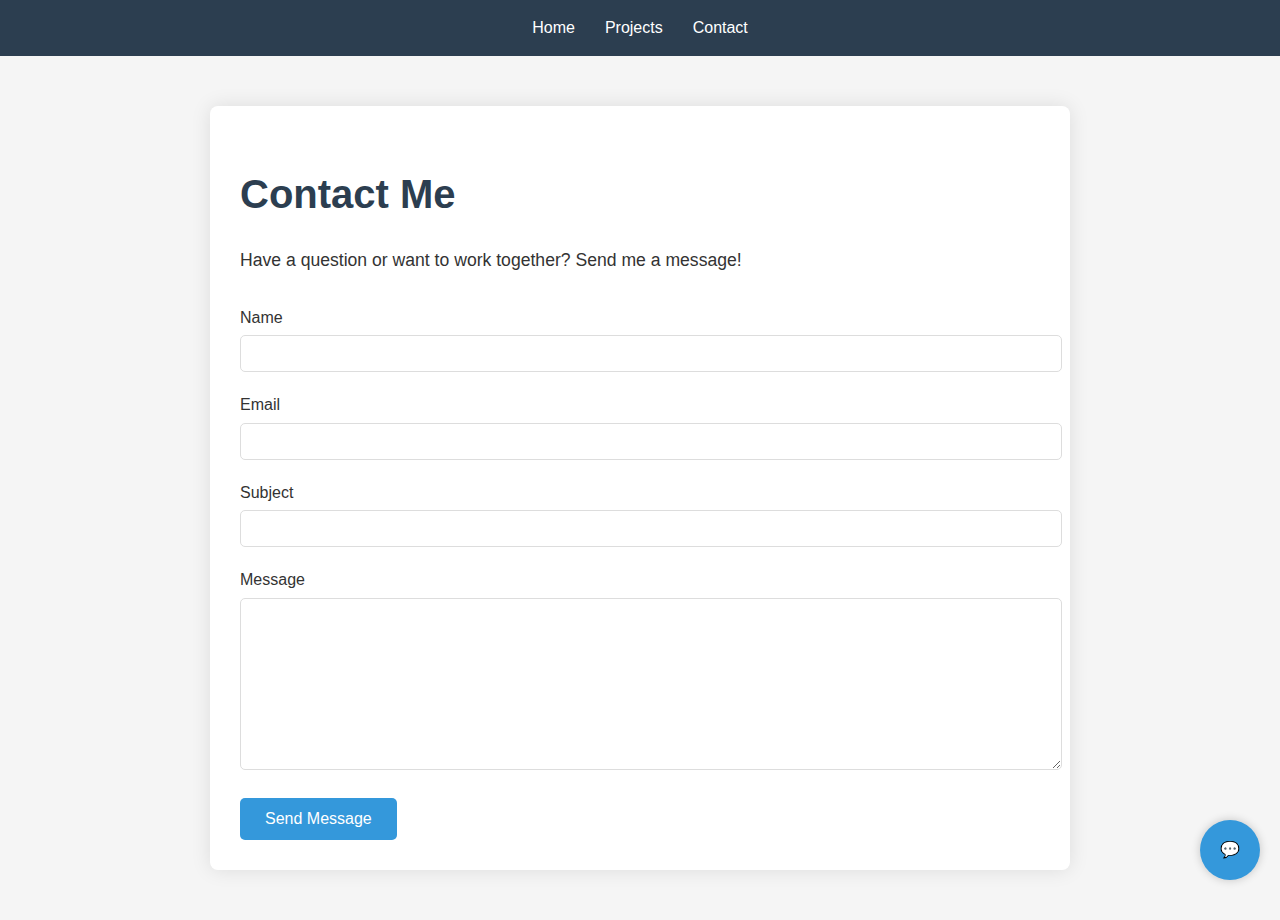
<file: contact.html>
<!DOCTYPE html>
<html lang="en">
<head>
    <meta charset="UTF-8">
    <meta name="viewport" content="width=device-width, initial-scale=1.0">
    <title>Weldon Langat - Contact</title>
    <style>
        body { font-family: 'Arial', sans-serif; line-height: 1.6; margin: 0; padding: 0; background-color: #f5f5f5; color: #333; }
        .container { max-width: 800px; margin: 50px auto; padding: 30px; background-color: white; box-shadow: 0 0 20px rgba(0,0,0,0.1); border-radius: 8px; }
        h1 { color: #2c3e50; margin-bottom: 5px; font-size: 2.5em; }
        h2 { color: #3498db; margin-top: 0; font-size: 1.5em; font-weight: 400; }
        p { margin: 20px 0; font-size: 1.1em; }
        .buttons { margin: 30px 0; }
        .btn { display: inline-block; padding: 10px 20px; margin-right: 10px; background-color: #3498db; color: white; text-decoration: none; border-radius: 5px; transition: background-color 0.3s; }
        .btn:hover { background-color: #2980b9; }
        nav { background-color: #2c3e50; padding: 15px 0; }
        nav ul { list-style: none; margin: 0; padding: 0; display: flex; justify-content: center; }
        nav li { margin: 0 15px; }
        nav a { color: white; text-decoration: none; font-weight: 500; }
        nav a:hover { color: #3498db; }
        .contact-form { margin-top: 30px; }
        .form-group { margin-bottom: 20px; }
        label { display: block; margin-bottom: 5px; font-weight: 500; }
        input, textarea { width: 100%; padding: 10px; border: 1px solid #ddd; border-radius: 5px; font-family: inherit; }
        textarea { height: 150px; }
        .submit-btn { background-color: #3498db; color: white; border: none; padding: 12px 25px; border-radius: 5px; cursor: pointer; font-size: 1em; }
        .submit-btn:hover { background-color: #2980b9; }
        .chatbot-container { position: fixed; bottom: 20px; right: 20px; width: 350px; background-color: white; border-radius: 10px; box-shadow: 0 0 20px rgba(0,0,0,0.2); display: none; flex-direction: column; z-index: 1000; }
        .chatbot-header { background-color: #3498db; color: white; padding: 15px; border-top-left-radius: 10px; border-top-right-radius: 10px; display: flex; justify-content: space-between; align-items: center; }
        .chatbot-messages { height: 300px; overflow-y: auto; padding: 15px; }
        .chatbot-input { display: flex; padding: 10px; border-top: 1px solid #eee; }
        .chatbot-input input { flex: 1; padding: 10px; border: 1px solid #ddd; border-radius: 5px; margin-right: 10px; }
        .chatbot-input button { padding: 10px 15px; background-color: #3498db; color: white; border: none; border-radius: 5px; cursor: pointer; }
        .chatbot-toggler { position: fixed; bottom: 20px; right: 20px; width: 60px; height: 60px; background-color: #3498db; color: white; border-radius: 50%; display: flex; justify-content: center; align-items: center; cursor: pointer; box-shadow: 0 0 10px rgba(0,0,0,0.2); z-index: 999; }
        .message { margin-bottom: 15px; padding: 10px 15px; border-radius: 18px; max-width: 80%; }
        .bot-message { background-color: #f1f1f1; align-self: flex-start; border-bottom-left-radius: 5px; }
        .user-message { background-color: #3498db; color: white; align-self: flex-end; border-bottom-right-radius: 5px; margin-left: auto; }
    </style>
</head>
<body>
    <nav>
        <ul>
            <li><a href="index.html">Home</a></li>
            <li><a href="projects.html">Projects</a></li>
            <li><a href="contact.html">Contact</a></li>
        </ul>
    </nav>

    <div class="container">
        <h1>Contact Me</h1>
        <p>Have a question or want to work together? Send me a message!</p>
        
        <div class="contact-form">
            <form id="contactForm">
                <div class="form-group">
                    <label for="name">Name</label>
                    <input type="text" id="name" name="name" required>
                </div>
                <div class="form-group">
                    <label for="email">Email</label>
                    <input type="email" id="email" name="email" required>
                </div>
                <div class="form-group">
                    <label for="subject">Subject</label>
                    <input type="text" id="subject" name="subject" required>
                </div>
                <div class="form-group">
                    <label for="message">Message</label>
                    <textarea id="message" name="message" required></textarea>
                </div>
                <button type="submit" class="submit-btn">Send Message</button>
            </form>
        </div>
    </div>

    <div class="chatbot-toggler" onclick="toggleChatbot()">💬</div>
    <div class="chatbot-container" id="chatbot">
        <div class="chatbot-header">
            <h3>Data Science Assistant</h3>
            <span onclick="toggleChatbot()" style="cursor: pointer;">×</span>
        </div>
        <div class="chatbot-messages" id="chatbot-messages">
            <div class="message bot-message">Need help contacting Weldon? I can assist!</div>
        </div>
        <div class="chatbot-input">
            <input type="text" id="user-input" placeholder="Ask about contact options..." onkeypress="handleKeyPress(event)">
            <button onclick="sendMessage()">Send</button>
        </div>
    </div>

    <script>
        function toggleChatbot() { const chatbot = document.getElementById('chatbot'); chatbot.style.display = chatbot.style.display === 'flex' ? 'none' : 'flex'; }
        function handleKeyPress(event) { if (event.key === 'Enter') sendMessage(); }
        function sendMessage() {
            const userInput = document.getElementById('user-input');
            const message = userInput.value.trim();
            if (message) {
                addMessage(message, 'user');
                userInput.value = '';
                setTimeout(() => { const botResponse = getBotResponse(message); addMessage(botResponse, 'bot'); }, 500);
            }
        }
        function addMessage(text, sender) {
            const messagesContainer = document.getElementById('chatbot-messages');
            const messageElement = document.createElement('div');
            messageElement.classList.add('message', sender + '-message');
            messageElement.textContent = text;
            messagesContainer.appendChild(messageElement);
            messagesContainer.scrollTop = messagesContainer.scrollHeight;
        }
        function getBotResponse(userMessage) {
            const lowerMessage = userMessage.toLowerCase();
            if (lowerMessage.includes('email') || lowerMessage.includes('contact')) return "You can reach Weldon directly through this contact form or at weldon@example.com";
            else if (lowerMessage.includes('availability') || lowerMessage.includes('meet')) return "Weldon is available for consulting meetings Monday-Friday 9am-5pm.";
            else if (lowerMessage.includes('hello') || lowerMessage.includes('hi')) return "Hello! I can help with contact information or answer questions before you message.";
            else return "For direct contact, please use the form on this page or email weldon@example.com";
        }
        document.getElementById('contactForm').addEventListener('submit', function(e) {
            e.preventDefault();
            alert('Thank you for your message! I will get back to you soon.');
            this.reset();
        });
    </script>
</body>
</html>
</file>
